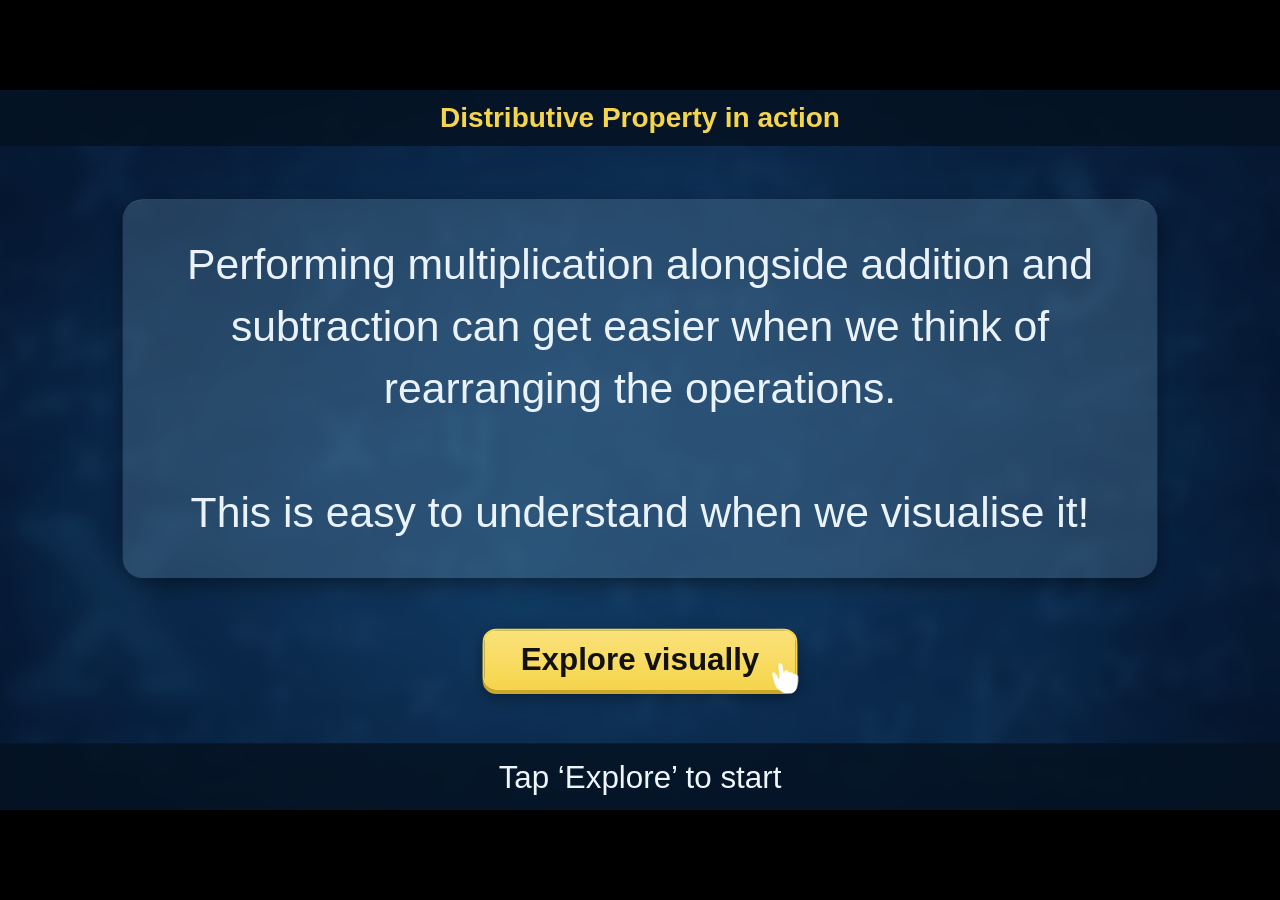
<file: index.html>
<!DOCTYPE html>
<html lang="en">
<head>
  <meta charset="UTF-8">
  <meta name="viewport" content="width=device-width, initial-scale=1.0">
  <title>Distributive Property in action</title>
  <script src="./react/react.development.js"></script>
  <script src="./react/react-dom.development.js"></script>
  <link rel="stylesheet" href="./index.css">
</head>
<body>
  <div id="root"></div>
  <script>window.CURRENT_LANGUAGE = "en";</script>

  <!-- Script order IS the dependency graph: a file must load after everything it references. -->
  <script src="./constants.js"></script>
  <script src="./audio.js"></script>
  <script src="./data.js"></script>
  <script src="./components/ScaleWrapper.js"></script>
  <script src="./components/Tile.js"></script>
  <script src="./components/Equation.js"></script>
  <script src="./components/IntroScreen.js"></script>
  <script src="./components/SceneBuild.js"></script>
  <script src="./components/SceneMultiply.js"></script>
  <script src="./components/SceneRearrange.js"></script>
  <script src="./components/SceneEquation.js"></script>
  <script src="./components/SceneVariable.js"></script>
  <script src="./components/SceneSummary.js"></script>
  <script src="./App.js"></script>
  <script src="./main.js"></script>
</body>
</html>
</file>
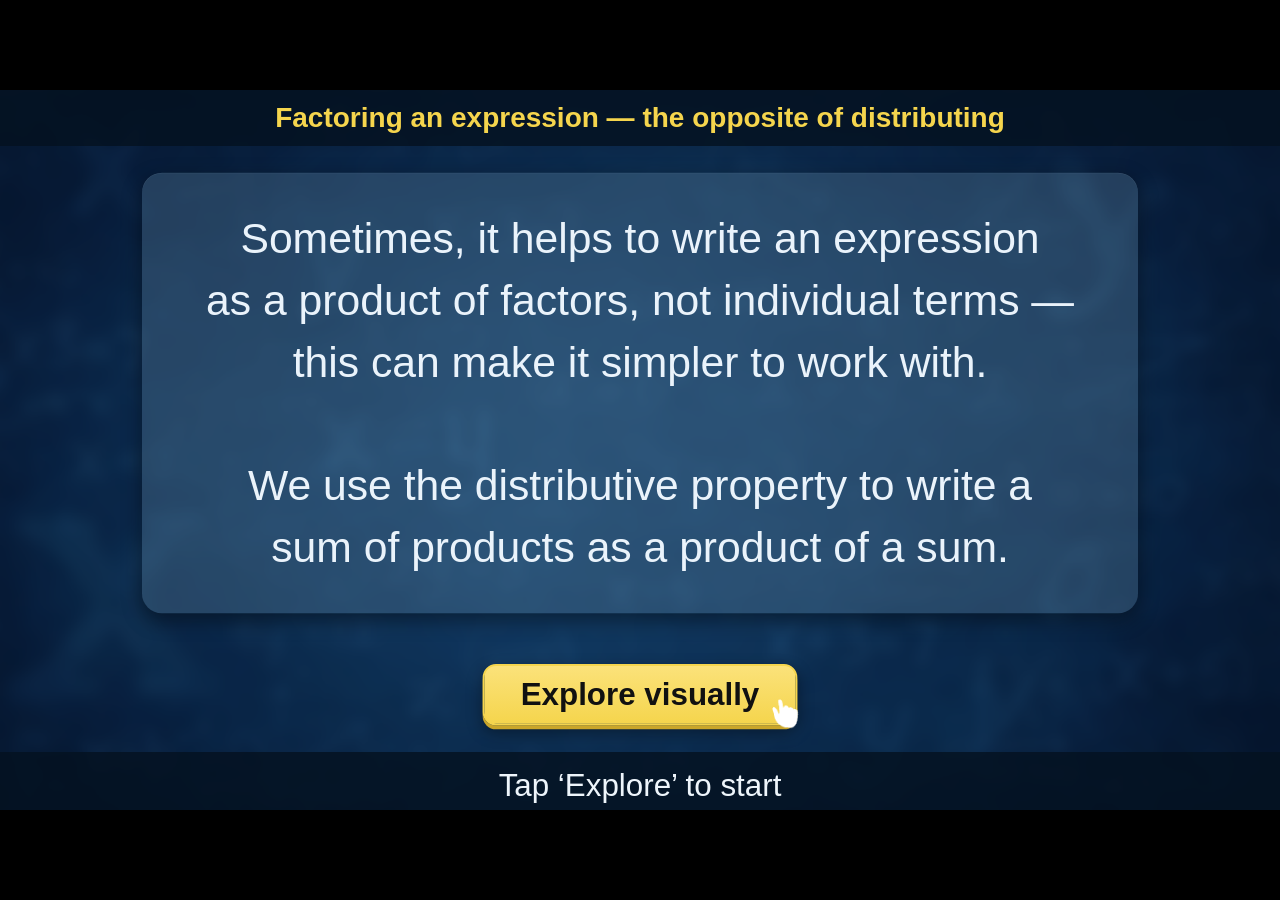
<file: factoring/index.html>
<!DOCTYPE html>
<html lang="en">
<head>
  <meta charset="UTF-8">
  <meta name="viewport" content="width=device-width, initial-scale=1.0">
  <title>Factoring an expression — the opposite of distributing</title>
  <script src="./react/react.development.js"></script>
  <script src="./react/react-dom.development.js"></script>
  <link rel="stylesheet" href="./index.css">
</head>
<body>
  <div id="root"></div>
  <script>window.CURRENT_LANGUAGE = "en";</script>

  <!-- Script order IS the dependency graph: a file must load after everything it references. -->
  <script src="./constants.js"></script>
  <script src="./audio.js"></script>
  <script src="./data.js"></script>
  <script src="./components/ScaleWrapper.js"></script>
  <script src="./components/Tile.js"></script>
  <script src="./components/Overlay.js"></script>
  <script src="./components/Rectangle.js"></script>
  <script src="./components/IntroScreen.js"></script>
  <script src="./components/SceneScatter.js"></script>
  <script src="./components/SceneDrag.js"></script>
  <script src="./components/SceneReveal.js"></script>
  <script src="./components/SceneSteps.js"></script>
  <script src="./components/SceneLoop.js"></script>
  <script src="./components/SceneSummary.js"></script>
  <script src="./App.js"></script>
  <script src="./main.js"></script>
</body>
</html>
</file>
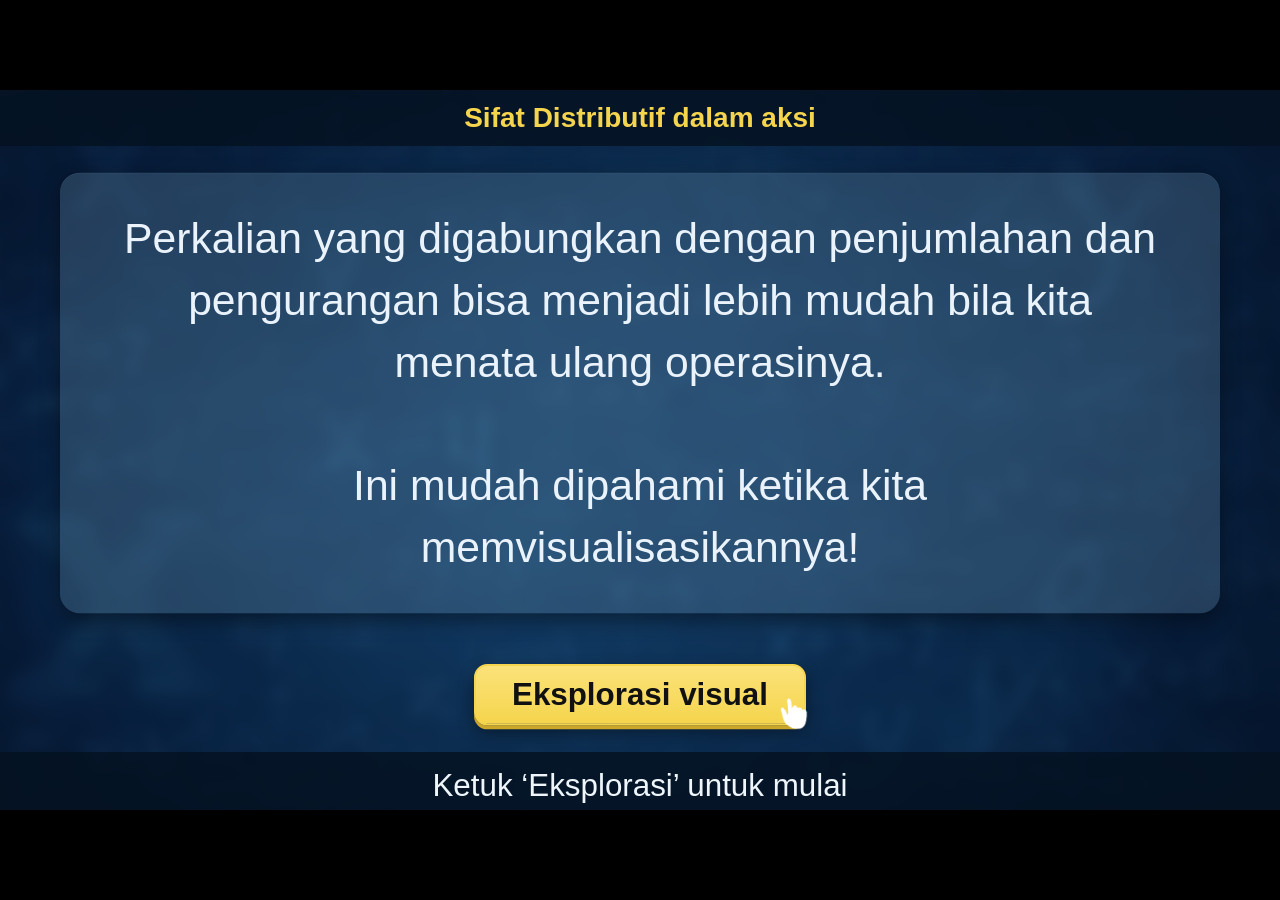
<file: index-id.html>
<!DOCTYPE html>
<html lang="id">
<head>
  <meta charset="UTF-8">
  <meta name="viewport" content="width=device-width, initial-scale=1.0">
  <title>Sifat Distributif dalam aksi</title>
  <script src="./react/react.development.js"></script>
  <script src="./react/react-dom.development.js"></script>
  <link rel="stylesheet" href="./index.css">
</head>
<body>
  <div id="root"></div>
  <script>window.CURRENT_LANGUAGE = "id";</script>

  <!-- Script order IS the dependency graph: a file must load after everything it references. -->
  <script src="./constants.js"></script>
  <script src="./audio.js"></script>
  <script src="./data.js"></script>
  <script src="./components/ScaleWrapper.js"></script>
  <script src="./components/Tile.js"></script>
  <script src="./components/Equation.js"></script>
  <script src="./components/IntroScreen.js"></script>
  <script src="./components/SceneBuild.js"></script>
  <script src="./components/SceneMultiply.js"></script>
  <script src="./components/SceneRearrange.js"></script>
  <script src="./components/SceneEquation.js"></script>
  <script src="./components/SceneVariable.js"></script>
  <script src="./components/SceneSummary.js"></script>
  <script src="./App.js"></script>
  <script src="./main.js"></script>
</body>
</html>
</file>
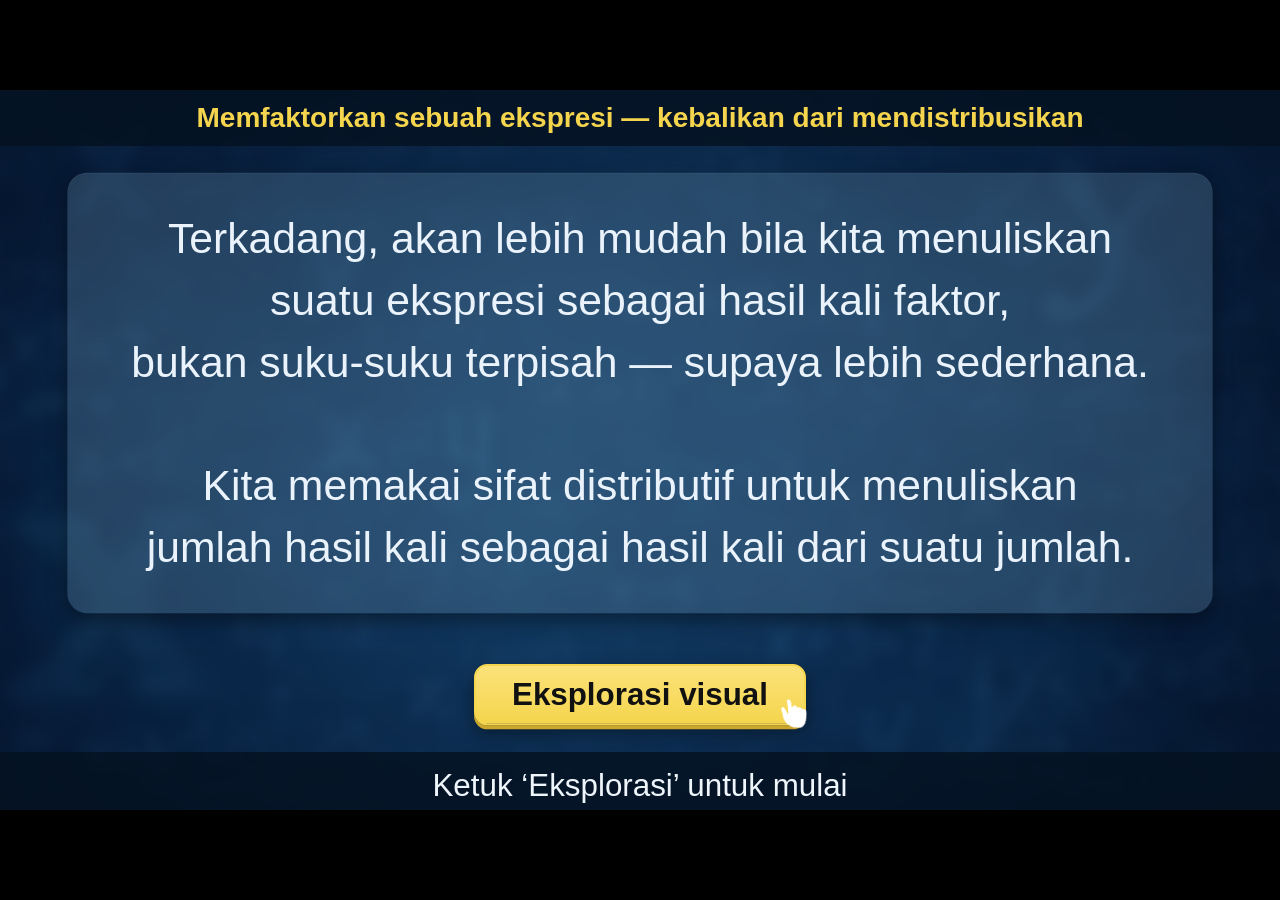
<file: factoring/index-id.html>
<!DOCTYPE html>
<html lang="id">
<head>
  <meta charset="UTF-8">
  <meta name="viewport" content="width=device-width, initial-scale=1.0">
  <title>Memfaktorkan sebuah ekspresi — kebalikan dari mendistribusikan</title>
  <script src="./react/react.development.js"></script>
  <script src="./react/react-dom.development.js"></script>
  <link rel="stylesheet" href="./index.css">
</head>
<body>
  <div id="root"></div>
  <script>window.CURRENT_LANGUAGE = "id";</script>

  <!-- Script order IS the dependency graph: a file must load after everything it references. -->
  <script src="./constants.js"></script>
  <script src="./audio.js"></script>
  <script src="./data.js"></script>
  <script src="./components/ScaleWrapper.js"></script>
  <script src="./components/Tile.js"></script>
  <script src="./components/Overlay.js"></script>
  <script src="./components/Rectangle.js"></script>
  <script src="./components/IntroScreen.js"></script>
  <script src="./components/SceneScatter.js"></script>
  <script src="./components/SceneDrag.js"></script>
  <script src="./components/SceneReveal.js"></script>
  <script src="./components/SceneSteps.js"></script>
  <script src="./components/SceneLoop.js"></script>
  <script src="./components/SceneSummary.js"></script>
  <script src="./App.js"></script>
  <script src="./main.js"></script>
</body>
</html>
</file>
<file: index.css>
@import url('./design-system.css');

/* ============================================================================
   Distributive Property — storyboard-specific styles on top of the design system.
   Everything authored in absolute 1920×1080 px.
   ============================================================================ */

/* ---- INTRO (scene 1) ---- */
.intro-content { flex:1; display:flex; flex-direction:column; align-items:center; justify-content:center; gap:76px; padding:40px; }
.intro-card {
  background:rgba(92,130,158,0.34); border-radius:30px; padding:52px 96px;
  box-shadow:0 10px 30px rgba(0,0,0,0.42), inset 0 1px 0 rgba(255,255,255,0.10);
}
.intro-statement { font-size:var(--fs-hero); line-height:1.45; text-align:center; color:#eaf3fb; }
.intro-statement b { color:#fff; letter-spacing:1px; }

/* canvas pages: stage is absolute behind, so pin the two bars to top & bottom */
.canvas-page { justify-content:space-between; }
/* chrome sits ABOVE the full-bleed stage so its buttons stay clickable */
.canvas-page .top-bar, .canvas-page .bottom-bar { position:relative; z-index:5; }

/* ---- The board stage (scenes 2-7): full canvas area under the top bar ---- */
.stage {
  position:absolute; inset:0; z-index:1; overflow:hidden;
}
.stage-layer { position:absolute; inset:0; }

/* dark board frame (the container the tiles live in) */
.board-frame {
  position:absolute; border-radius:22px;
  background:rgba(3,16,30,0.55);
  box-shadow:inset 0 2px 10px rgba(0,0,0,0.5), inset 0 0 0 1px rgba(150,190,225,0.10);
  transition:all .55s var(--ease), box-shadow .4s var(--ease), background .4s var(--ease);
}
.board-frame.tappable { cursor:pointer; }
.board-frame.highlight {
  background:rgba(78,86,52,0.45);
  box-shadow:inset 0 2px 10px rgba(0,0,0,0.4), 0 0 0 3px rgba(245,213,77,0.6), 0 0 34px rgba(245,213,77,0.35);
}
.board-frame.dim { opacity:0.9; filter:saturate(0.75) brightness(0.82); }

/* ---- unit tile (square / rectangle) ---- */
.tile {
  position:absolute; border-radius:9px;
  transition:left .55s var(--ease), top .55s var(--ease), width .55s var(--ease),
             height .55s var(--ease), opacity .45s var(--ease), transform .5s var(--ease),
             background .45s var(--ease);
  box-shadow:0 6px 13px rgba(0,0,0,0.34);
}
.tile.grid-cell { border-radius:4px; box-shadow:none; }

/* pool squares + invitation */
.pool-tile { cursor:pointer; }
.pool-tile.next { animation:poolPulse 1.3s ease-in-out infinite; }
@keyframes poolPulse {
  0%,100% { transform:scale(1);    filter:brightness(1); }
  50%     { transform:scale(1.06); filter:brightness(1.18); }
}
.finger-hint { position:absolute; width:74px; z-index:6; pointer-events:none; animation:fadeIn .4s ease; }

/* dashed drop-zone that activates beside the strip */
.dropzone {
  position:absolute; border:3px dashed rgba(190,214,235,0.55); border-radius:8px;
  transition:all .4s var(--ease); z-index:2;
}
.dropzone.hot { border-color:var(--BLUE, #5EB2E7); background:rgba(94,178,231,0.14); }

/* ---- labels ---- */
.strip-label {
  position:absolute; font-size:var(--fs-body); font-weight:bold; text-align:center;
  transform:translateX(-50%); transition:all .5s var(--ease); z-index:4;
}
.dim-label {
  position:absolute; font-size:var(--fs-body); font-weight:bold; color:var(--ink);
  transition:all .5s var(--ease); z-index:4;
}
.dim-var { font-family:"Times New Roman", Georgia, serif; font-style:italic; font-weight:bold; }

/* the "value on board = …" pill */
.value-readout {
  position:absolute; z-index:4; padding:14px 34px; border-radius:20px;
  background:rgba(20,34,20,0.72); color:#dfe7dd; font-size:var(--fs-body); font-weight:bold;
  white-space:nowrap; box-shadow:inset 0 0 0 1px rgba(160,190,150,0.16), 0 8px 20px rgba(0,0,0,0.35);
  transition:all .5s var(--ease);
}

/* rectangle-explainer bubble ("This rectangle represents 3") */
.rep-bubble {
  position:absolute; z-index:5; padding:20px 34px; border-radius:22px; text-align:center;
  background:rgba(92,130,158,0.42); color:#fff; font-size:var(--fs-body); line-height:1.15;
  box-shadow:0 10px 26px rgba(0,0,0,0.4);
}

/* ---- action buttons (per-screen primary interaction: multiply / duplicate) ---- */
.btn-action {
  font-size:var(--fs-hero); font-weight:bold; color:#3a2600;
  background:linear-gradient(to bottom, #E9A54B, #B06E14);
  border:3px solid #7c4d0c; border-radius:22px;
  padding:22px 46px; cursor:pointer; position:relative;
  box-shadow:0 7px 0 #5f3a08, 0 12px 26px rgba(0,0,0,0.42);
  transition:filter var(--dur) var(--ease), transform var(--dur) var(--ease);
}
.btn-action.small { font-size:var(--fs-body); padding:18px 40px; }
.btn-action:hover { filter:brightness(1.08); }
.btn-action:active { transform:translateY(3px); box-shadow:0 4px 0 #5f3a08; }

.action-caption { font-size:var(--fs-body); line-height:1.2; text-align:center; color:#eaf3fb; }

/* ---- equation bar (scenes 6-8) ---- */
.eq-wrap {
  position:absolute; z-index:4; display:flex; align-items:center; justify-content:center;
  gap:26px; width:100%; left:0;
}
.eq-side {
  display:flex; align-items:center; gap:0;
  padding:16px 30px; border-radius:44px; background:rgba(40,58,40,0.34);
  font-size:84px; font-weight:bold; color:#fff; transition:opacity .5s var(--ease), background .5s var(--ease);
}
.eq-side.ghost { color:rgba(210,225,240,0.28); }
.eq-side.ghost .eq-chip { background:transparent; box-shadow:none; }
.eq-side.dimmed { opacity:0.34; }
.eq-eq { font-size:84px; font-weight:bold; color:#fff; }
.eq-chip {
  display:inline-flex; align-items:center; justify-content:center; min-width:64px; padding:2px 14px;
  border-radius:22px; position:relative; transition:background .4s var(--ease);
}
.eq-chip.blue  { background:rgba(94,178,231,0.24);  color:var(--obj-1); }
.eq-chip.amber { background:rgba(255,184,77,0.22);  color:var(--obj-6); }
.eq-chip.tappable { cursor:pointer; box-shadow:0 0 0 2px rgba(245,213,77,0.0); }
.eq-chip.tappable:hover { box-shadow:0 0 0 3px rgba(245,213,77,0.55); }
.eq-var { font-family:"Times New Roman", Georgia, serif; font-style:italic; font-weight:bold; }

/* ticker digit swap (obvious, not a fade) */
.ticker { display:inline-block; height:1em; overflow:hidden; vertical-align:baseline; position:relative; }
.ticker-inner { display:block; animation:tickerRoll .5s var(--ease) both; }
@keyframes tickerRoll { from { transform:translateY(-1em); } to { transform:translateY(0); } }

/* ---- info / hero bubbles ---- */
.info-bubble {
  position:absolute; z-index:5; transform:translateX(-50%); text-align:center;
  padding:22px 40px; border-radius:24px; font-size:var(--fs-body); line-height:1.2; color:#fff;
  background:rgba(6,26,46,0.82); box-shadow:inset 0 0 0 1px rgba(150,190,225,0.14), 0 12px 30px rgba(0,0,0,0.45);
}
.info-bubble.hero {
  font-weight:800; background:rgba(8,30,52,0.92);
  border:2px solid rgba(130,195,240,0.4);
  box-shadow:0 0 18px rgba(120,190,240,0.3), 0 12px 30px rgba(0,0,0,0.5);
  animation:heroIn .45s ease, heroPulseC 2.1s ease-in-out infinite;
}
@keyframes heroPulseC {
  0%,100% { transform:translateX(-50%) scale(1);     box-shadow:0 0 16px rgba(120,190,240,0.26), 0 12px 30px rgba(0,0,0,0.5); }
  50%     { transform:translateX(-50%) scale(1.03);  box-shadow:0 0 34px rgba(130,200,245,0.55), 0 12px 30px rgba(0,0,0,0.5); }
}

/* ---- summary card (scene 8) ---- */
.summary-wrap { position:absolute; z-index:4; left:0; width:100%; display:flex; justify-content:center; }
.summary-card {
  text-align:center;
  padding:44px 70px; border-radius:30px; font-size:var(--fs-body); line-height:1.4; color:#eef5fb;
  background:rgba(92,130,158,0.30); box-shadow:0 12px 32px rgba(0,0,0,0.42), inset 0 1px 0 rgba(255,255,255,0.08);
  max-width:1200px;
}

/* bottom bar: next button on the right */
.bottom-next { display:flex; align-items:center; }

/* generic smooth appear for scene chrome pieces */
.soft-in { animation:enterIn .5s var(--ease) both; }

/* nav buttons: tinted + a touch button-ey (still secondary, not the loud CTA) */
.btn-nav {
  color:var(--ink);
  background:linear-gradient(180deg, rgba(74,116,158,0.55), rgba(38,68,102,0.6));
  border:2px solid rgba(150,190,225,0.5);
  box-shadow:0 4px 0 rgba(9,28,48,0.55), 0 7px 16px rgba(0,0,0,0.34), inset 0 1px 0 rgba(255,255,255,0.12);
}
.btn-nav:hover { filter:brightness(1.12); background:linear-gradient(180deg, rgba(88,132,175,0.62), rgba(46,80,116,0.66)); border-color:rgba(170,205,235,0.7); color:#fff; }
.btn-nav:active { transform:translateY(2px); box-shadow:0 2px 0 rgba(9,28,48,0.55), 0 4px 10px rgba(0,0,0,0.34); }

/* goal instruction inside the board — amber cadence */
.goal-bubble { position:absolute; z-index:4; transform:translateX(-50%); text-align:center; line-height:1.22; }
.goal-bubble .goal-main { font-size:44px; font-weight:bold; color:var(--obj-6); }
.goal-bubble .goal-sub  { font-size:38px; color:#f6d9a6; opacity:0.92; }

/* the multiplier "4" hopping over the bracket in an arc (distribution) */
@keyframes arcHop {
  0%   { transform:translate(var(--dx), var(--dy)); }
  50%  { transform:translate(calc(var(--dx) / 2), calc(var(--dy) - 70px)); }
  100% { transform:translate(0, 0); }
}
.arc-hop { animation:arcHop .62s var(--ease) both; }

/* a tile flying into its strip slot from the pool side */
@keyframes tileDrop { from { opacity:0; transform:translate(-150px,-70px) scale(0.5); } to { opacity:1; transform:none; } }
.tile-drop { animation:tileDrop .5s var(--ease) both; }

/* a fresh grid row dilating in as the ×4 builds */
@keyframes rowGrow { from { opacity:0; transform:scaleY(0.1); } to { opacity:1; transform:scaleY(1); } }
.row-grow { transform-box:fill-box; transform-origin:top center; animation:rowGrow .42s var(--ease) both; }

/* scene 7 anchoring: a term duplicates DOWN from the expression, then dissolves */
@keyframes exprDrop { 0% { opacity:0; transform:translateY(-260px) scale(1.12); } 35% { opacity:1; } 100% { opacity:1; transform:translateY(0) scale(1); } }
.expr-drop { animation:exprDrop .82s var(--ease) both; }
@keyframes dissOut { from { opacity:1; transform:scale(1); } to { opacity:0; transform:scale(0.7); } }
.diss-out { animation:dissOut .46s var(--ease) both; }
@keyframes dissIn { from { opacity:0; transform:scale(0.9); } to { opacity:1; transform:scale(1); } }
.diss-in { animation:dissIn .5s var(--ease) both; }
</file>
<file: factoring/index.css>
@import url('./design-system.css');

/* ============================================================================
   Factoring (HCF) — storyboard-specific styles on top of the design system.
   Many primitives are shared with the sister "distributive property" applet
   (tiles, board-frame, equation bar, hero/info bubbles) since both are built
   on the same rectangle-area manipulative vocabulary.
   Everything authored in absolute 1920×1080 px.
   ============================================================================ */

/* ---- INTRO (scene 1) ---- */
.intro-content { flex:1; display:flex; flex-direction:column; align-items:center; justify-content:center; gap:76px; padding:40px; }
.intro-card {
  background:rgba(92,130,158,0.34); border-radius:30px; padding:52px 96px;
  box-shadow:0 10px 30px rgba(0,0,0,0.42), inset 0 1px 0 rgba(255,255,255,0.10);
}
.intro-statement { font-size:var(--fs-hero); line-height:1.45; text-align:center; color:#eaf3fb; }
.intro-statement b { color:#fff; letter-spacing:1px; }

/* canvas pages: stage is absolute behind, so pin the two bars to top & bottom */
.canvas-page { justify-content:space-between; }
.canvas-page .top-bar, .canvas-page .bottom-bar { position:relative; z-index:5; }

/* ---- The board stage: full canvas area under the top bar ---- */
.stage { position:absolute; inset:0; z-index:1; overflow:hidden; }

/* dark board frame (the container the tiles live in) */
.board-frame {
  position:absolute; border-radius:22px;
  background:rgba(3,16,30,0.55);
  box-shadow:inset 0 2px 10px rgba(0,0,0,0.5), inset 0 0 0 1px rgba(150,190,225,0.10);
  transition:all .55s var(--ease), box-shadow .4s var(--ease), background .4s var(--ease);
}
.board-frame.tappable { cursor:pointer; }
.board-frame.highlight {
  background:rgba(78,86,52,0.45);
  box-shadow:inset 0 2px 10px rgba(0,0,0,0.4), 0 0 0 3px rgba(245,213,77,0.6), 0 0 34px rgba(245,213,77,0.35);
}
.board-frame.dim { opacity:0.9; filter:saturate(0.75) brightness(0.82); }

/* ---- unit / term tile ---- */
.tile {
  position:absolute; border-radius:9px;
  transition:left .55s var(--ease), top .55s var(--ease), width .55s var(--ease),
             height .55s var(--ease), opacity .45s var(--ease), transform .5s var(--ease),
             background .45s var(--ease);
  box-shadow:0 6px 13px rgba(0,0,0,0.34);
}
/* while actively being dragged: no transition lag, sits above everything */
.tile.dragging { transition:none; z-index:20; cursor:grabbing; box-shadow:0 16px 28px rgba(0,0,0,0.5); }
.tile.draggable { cursor:grab; }
.tile.draggable:hover { filter:brightness(1.08); }
/* a mild, continuous pulse/wiggle on tiles still needing to move — stops the
   instant a tile is picked up (dragging) or lands (placed, so "draggable" drops) */
@keyframes tileWiggle {
  0%, 100% { transform:scale(1) rotate(0deg); }
  25%      { transform:scale(1.035) rotate(-2.5deg); }
  75%      { transform:scale(1.035) rotate(2.5deg); }
}
.tile.draggable:not(.dragging) { animation:tileWiggle 1.6s ease-in-out infinite; }

.pool-tile { cursor:pointer; }

/* dashed drop-zone: idle = neutral pulsing outline; hot = solid coloured accept state */
.dropzone {
  position:absolute; border:3px dashed rgba(210,220,230,0.55); border-radius:8px;
  transition:all .25s var(--ease); z-index:2; pointer-events:none;
  animation:dzPulse 1.5s ease-in-out infinite;
}
@keyframes dzPulse { 0%,100% { opacity:0.5; } 50% { opacity:0.95; } }
.dropzone.hot {
  border-style:solid; border-color:var(--c-interact); background:rgba(245,213,77,0.20);
  animation:none; opacity:1;
}

/* ---- labels ---- */
.strip-label {
  position:absolute; font-size:var(--fs-body); font-weight:bold; text-align:center;
  transform:translateX(-50%); transition:all .5s var(--ease); z-index:4;
}
.dim-label {
  position:absolute; font-size:var(--fs-body); font-weight:bold; color:var(--ink);
  transition:all .5s var(--ease); z-index:4;
}
.dim-var { font-family:"Times New Roman", Georgia, serif; font-style:italic; font-weight:bold; }

/* the "value on board = …" pill */
.value-readout {
  position:absolute; z-index:4; padding:14px 34px; border-radius:20px;
  background:rgba(20,34,20,0.72); color:#dfe7dd; font-size:var(--fs-body); font-weight:bold;
  white-space:nowrap; box-shadow:inset 0 0 0 1px rgba(160,190,150,0.16), 0 8px 20px rgba(0,0,0,0.35);
  transition:all .5s var(--ease);
}

/* rectangle-explainer bubble */
.rep-bubble {
  position:absolute; z-index:5; padding:20px 34px; border-radius:22px; text-align:center;
  background:rgba(92,130,158,0.42); color:#fff; font-size:var(--fs-body); line-height:1.15; text-wrap:balance;
  box-shadow:0 10px 26px rgba(0,0,0,0.4);
}

/* ---- legend (scene 2): "1" = unit square, "1 m" = term tile ---- */
.legend-box {
  position:absolute; z-index:4; display:flex; flex-direction:column; gap:14px; align-items:flex-start;
}
.legend-row { display:flex; align-items:center; gap:16px; }
.legend-eq { font-size:var(--fs-body); font-weight:bold; color:var(--ink); }
.legend-label { font-size:var(--fs-body); font-weight:bold; color:var(--ink); line-height:1.05; }
.legend-label .unit { display:block; }
.legend-label .varname { font-family:"Times New Roman", Georgia, serif; font-style:italic; font-weight:bold; }

/* ---- action buttons (Rearrange / Duplicate / Reveal Area) ---- */
.btn-action {
  font-size:var(--fs-hero); font-weight:bold; color:#3a2600;
  background:linear-gradient(to bottom, #E9A54B, #B06E14);
  border:3px solid #7c4d0c; border-radius:22px;
  padding:22px 46px; cursor:pointer; position:relative;
  box-shadow:0 7px 0 #5f3a08, 0 12px 26px rgba(0,0,0,0.42);
  transition:filter var(--dur) var(--ease), transform var(--dur) var(--ease);
}
.btn-action.small { font-size:var(--fs-body); padding:18px 40px; }
.btn-action:hover { filter:brightness(1.08); }
.btn-action:active { transform:translateY(3px); box-shadow:0 4px 0 #5f3a08; }
.action-caption { font-size:var(--fs-body); line-height:1.2; text-align:center; color:#eaf3fb; }

/* toggle buttons (Distribute / Factor) — bg-themed until "used", gold once tried */
.btn-toggle {
  font-size:var(--fs-body); font-weight:bold; color:var(--ink);
  background:linear-gradient(180deg, rgba(60,70,80,0.7), rgba(30,38,46,0.85));
  border:2px solid rgba(150,190,225,0.35); border-radius:20px;
  padding:20px 40px; cursor:pointer; position:relative;
  box-shadow:0 6px 0 rgba(10,14,18,0.6), 0 10px 22px rgba(0,0,0,0.4);
  transition:filter var(--dur) var(--ease), transform var(--dur) var(--ease), background var(--dur) var(--ease), border-color var(--dur) var(--ease);
}
.btn-toggle:hover { filter:brightness(1.1); }
.btn-toggle:active { transform:translateY(3px); box-shadow:0 3px 0 rgba(10,14,18,0.6); }
.btn-toggle.tried { border-color:rgba(245,213,77,0.55); }
.btn-toggle.active {
  background:linear-gradient(to bottom, #E9A54B, #B06E14); color:#3a2600;
  border-color:#7c4d0c; box-shadow:0 6px 0 #5f3a08, 0 10px 22px rgba(0,0,0,0.4);
}

/* ---- equation bar ---- */
.eq-wrap {
  position:absolute; z-index:4; display:flex; align-items:center; justify-content:center;
  gap:26px; width:100%; left:0;
}
.eq-side {
  display:flex; align-items:center; gap:0;
  padding:16px 30px; border-radius:44px; background:rgba(40,58,40,0.34);
  font-size:84px; font-weight:bold; color:#fff; transition:opacity .5s var(--ease), background .5s var(--ease);
}
.eq-side.ghost { color:rgba(210,225,240,0.28); }
.eq-side.ghost .eq-chip { background:transparent; box-shadow:none; }
.eq-side.dimmed { opacity:0.34; }
.eq-eq { font-size:84px; font-weight:bold; color:#fff; }
.eq-chip {
  display:inline-flex; align-items:center; justify-content:center; min-width:64px; padding:2px 14px;
  border-radius:22px; position:relative; transition:background .4s var(--ease);
}
.eq-chip.blue  { background:rgba(94,178,231,0.24);  color:var(--obj-1); }
.eq-chip.amber { background:rgba(255,184,77,0.22);  color:var(--obj-6); }
.eq-chip.tappable { cursor:pointer; box-shadow:0 0 0 2px rgba(245,213,77,0.0); }
.eq-chip.tappable:hover { box-shadow:0 0 0 3px rgba(245,213,77,0.55); }
.eq-var { font-family:"Times New Roman", Georgia, serif; font-style:italic; font-weight:bold; }

/* ---- info / hero bubbles ---- */
.info-bubble {
  position:absolute; z-index:5; transform:translateX(-50%); text-align:center;
  padding:22px 40px; border-radius:24px; font-size:var(--fs-body); line-height:1.2; color:#fff;
  background:rgba(6,26,46,0.82); box-shadow:inset 0 0 0 1px rgba(150,190,225,0.14), 0 12px 30px rgba(0,0,0,0.45);
}
.info-bubble.hero {
  font-weight:800; background:rgba(8,30,52,0.92);
  border:2px solid rgba(130,195,240,0.4);
  box-shadow:0 0 18px rgba(120,190,240,0.3), 0 12px 30px rgba(0,0,0,0.5);
  animation:heroIn .45s ease, heroPulseC 2.1s ease-in-out infinite;
}
@keyframes heroPulseC {
  0%,100% { transform:translateX(-50%) scale(1);     box-shadow:0 0 16px rgba(120,190,240,0.26), 0 12px 30px rgba(0,0,0,0.5); }
  50%     { transform:translateX(-50%) scale(1.03);  box-shadow:0 0 34px rgba(130,200,245,0.55), 0 12px 30px rgba(0,0,0,0.5); }
}

/* ---- steps list (scene 5) ---- */
.step-row {
  position:absolute; border-radius:20px; padding:20px 30px; display:flex; align-items:center; gap:0;
  background:rgba(6,26,46,0.55); transition:all .4s var(--ease);
}
.step-num { font-size:var(--fs-body); font-weight:bold; color:#5b7ea0; flex-shrink:0; width:260px; white-space:nowrap; transition:color .4s var(--ease); }
.step-row.active .step-num { color:var(--obj-1); }
.step-body {
  border-radius:16px; padding:16px 26px; font-size:var(--fs-body); font-weight:bold; line-height:1.25;
  background:rgba(4,18,32,0.7); color:#7791a4; flex:1; text-align:center; transition:all .4s var(--ease);
}
.step-row.filled .step-body { color:#fff; }
.step-row.active .step-body { box-shadow:0 0 0 2px rgba(245,213,77,0.35); }

/* the dashed, pulsing tap target — the right-side expression, matching the deck
   (never the left step list) */
.tap-target-wrap { cursor:pointer; padding:14px 10px; }
.tap-target-wrap .eq-side {
  border:3px dashed var(--c-interact); animation:tapPulse 1.4s ease-in-out infinite;
}
/* pulse a just-revealed result 3 times before an overlay interrupts — keeps the
   reveal readable instead of losing it under an immediate overlay */
@keyframes pulse3x {
  0%, 100% { transform:scale(1); filter:brightness(1); }
  50%      { transform:scale(1.08); filter:brightness(1.35); }
}
.pulse-3x { animation:pulse3x 0.75s ease-in-out 3; display:inline-block; }

@keyframes tapPulse {
  0%,100% { box-shadow:0 0 0 0 rgba(245,213,77,0.0); }
  50%     { box-shadow:0 0 22px 4px rgba(245,213,77,0.35); }
}

/* ---- summary card (scene 7 + rectangle-sides caption) ---- */
.summary-wrap { position:absolute; z-index:4; left:0; width:100%; display:flex; justify-content:center; }
.summary-card {
  text-align:center;
  padding:36px 60px; border-radius:30px; font-size:var(--fs-body); line-height:1.4; color:#eef5fb;
  background:rgba(92,130,158,0.30); box-shadow:0 12px 32px rgba(0,0,0,0.42), inset 0 1px 0 rgba(255,255,255,0.08);
  max-width:1200px;
}

/* two-panel summary (Distributed Form / Factor Form) */
.panel-pair { position:absolute; z-index:4; display:flex; align-items:stretch; gap:24px; }
.panel {
  flex:1; display:flex; flex-direction:column; border-radius:22px; overflow:hidden;
  box-shadow:0 14px 30px rgba(0,0,0,0.4);
}
.panel-title {
  padding:26px; font-size:var(--fs-header); font-weight:800; text-align:center; color:#fff;
  background:rgba(4,18,32,0.85); flex-shrink:0;
}
.panel-body {
  padding:28px 40px; font-size:var(--fs-body); line-height:1.4; color:#eaf3fb; text-align:center;
  background:rgba(92,130,158,0.30); flex:1; display:flex; flex-direction:column; align-items:center; justify-content:center; gap:16px;
  text-wrap:balance;
}

/* compact 4-step recap embedded in the Factor Form summary panel — a dense
   sub-label list, so it deliberately uses --fs-long (see design-system.css)
   rather than the fs-body floor, to fit all 4 rows above the bottom bar */
.mini-steps { display:flex; flex-direction:column; gap:8px; width:100%; flex-shrink:0; }
.mini-step { display:flex; align-items:center; gap:14px; border-radius:12px; padding:9px 18px; background:rgba(4,18,32,0.55); }
.mini-step .n { font-size:var(--fs-long); font-weight:bold; color:var(--obj-1); flex-shrink:0; width:140px; text-align:right; white-space:nowrap; }
.mini-step .t { font-size:var(--fs-long); line-height:1.2; color:#fff; text-align:left; flex:1; text-wrap:balance; }

/* bottom bar: next button on the right */
.bottom-next { display:flex; align-items:center; }
.soft-in { animation:enterIn .5s var(--ease) both; }

/* nav / toggle buttons: tinted, a touch button-ey */
.btn-nav {
  color:var(--ink);
  background:linear-gradient(180deg, rgba(74,116,158,0.55), rgba(38,68,102,0.6));
  border:2px solid rgba(150,190,225,0.5);
  box-shadow:0 4px 0 rgba(9,28,48,0.55), 0 7px 16px rgba(0,0,0,0.34), inset 0 1px 0 rgba(255,255,255,0.12);
}
.btn-nav:hover { filter:brightness(1.12); background:linear-gradient(180deg, rgba(88,132,175,0.62), rgba(46,80,116,0.66)); border-color:rgba(170,205,235,0.7); color:#fff; }
.btn-nav:active { transform:translateY(2px); box-shadow:0 2px 0 rgba(9,28,48,0.55), 0 4px 10px rgba(0,0,0,0.34); }
.btn-nav:disabled, .btn-nav.disabled { opacity:0.35; cursor:not-allowed; filter:none; }

/* the "2" arc-jumping out of the bracket (factoring out the HCF) */
@keyframes arcHop {
  0%   { transform:translate(var(--dx), var(--dy)); }
  50%  { transform:translate(calc(var(--dx) / 2), calc(var(--dy) - 70px)); }
  100% { transform:translate(0, 0); }
}
.arc-hop { animation:arcHop .62s var(--ease) both; }

/* a fresh grid row / term dilating in as a step builds */
@keyframes rowGrow { from { opacity:0; transform:scaleY(0.1); } to { opacity:1; transform:scaleY(1); } }
.row-grow { transform-box:fill-box; transform-origin:top center; animation:rowGrow .42s var(--ease) both; }

/* ============================================================================
   Dismissable overlay cards (the two HCF-callback beats)
   ============================================================================ */
.overlay-scrim {
  position:absolute; top:0; left:0; bottom:0; width:100%; z-index:10; cursor:pointer;
  display:flex; align-items:center; justify-content:center;
  animation:fadeIn .3s ease;
}
/* separate layer from the card so a left-confined overlay (see Overlay.js's
   `width` prop) can mask ONLY the darkening + blur out at its right edge —
   a soft taper instead of a hard seam — without fading the card itself */
.overlay-backdrop {
  position:absolute; inset:0; z-index:0;
  background:rgba(2,10,20,0.55); backdrop-filter:blur(1.5px);
}
.overlay-card {
  position:relative; z-index:1;
  max-width:1100px; padding:44px 60px; border-radius:28px; text-align:center;
  background:rgba(10,34,58,0.96); color:#fff; font-size:var(--fs-body); line-height:1.35; font-weight:600; text-wrap:balance;
  border:2px solid rgba(245,213,77,0.5);
  box-shadow:0 0 40px rgba(245,213,77,0.25), 0 20px 50px rgba(0,0,0,0.55);
  animation:overlayIn .38s var(--ease) both;
  cursor:default;
}
@keyframes overlayIn { from { opacity:0; transform:scale(0.88) translateY(14px); } to { opacity:1; transform:none; } }
.overlay-tap-hint { display:inline-block; margin-top:6px; font-size:var(--fs-long); font-weight:500; color:#b9cbdb; }
.overlay-mini-rect { position:relative; width:100%; height:220px; margin-bottom:10px; }

/* generic smooth appear */
@keyframes fadeIn { from { opacity:0; } to { opacity:1; } }
</file>
